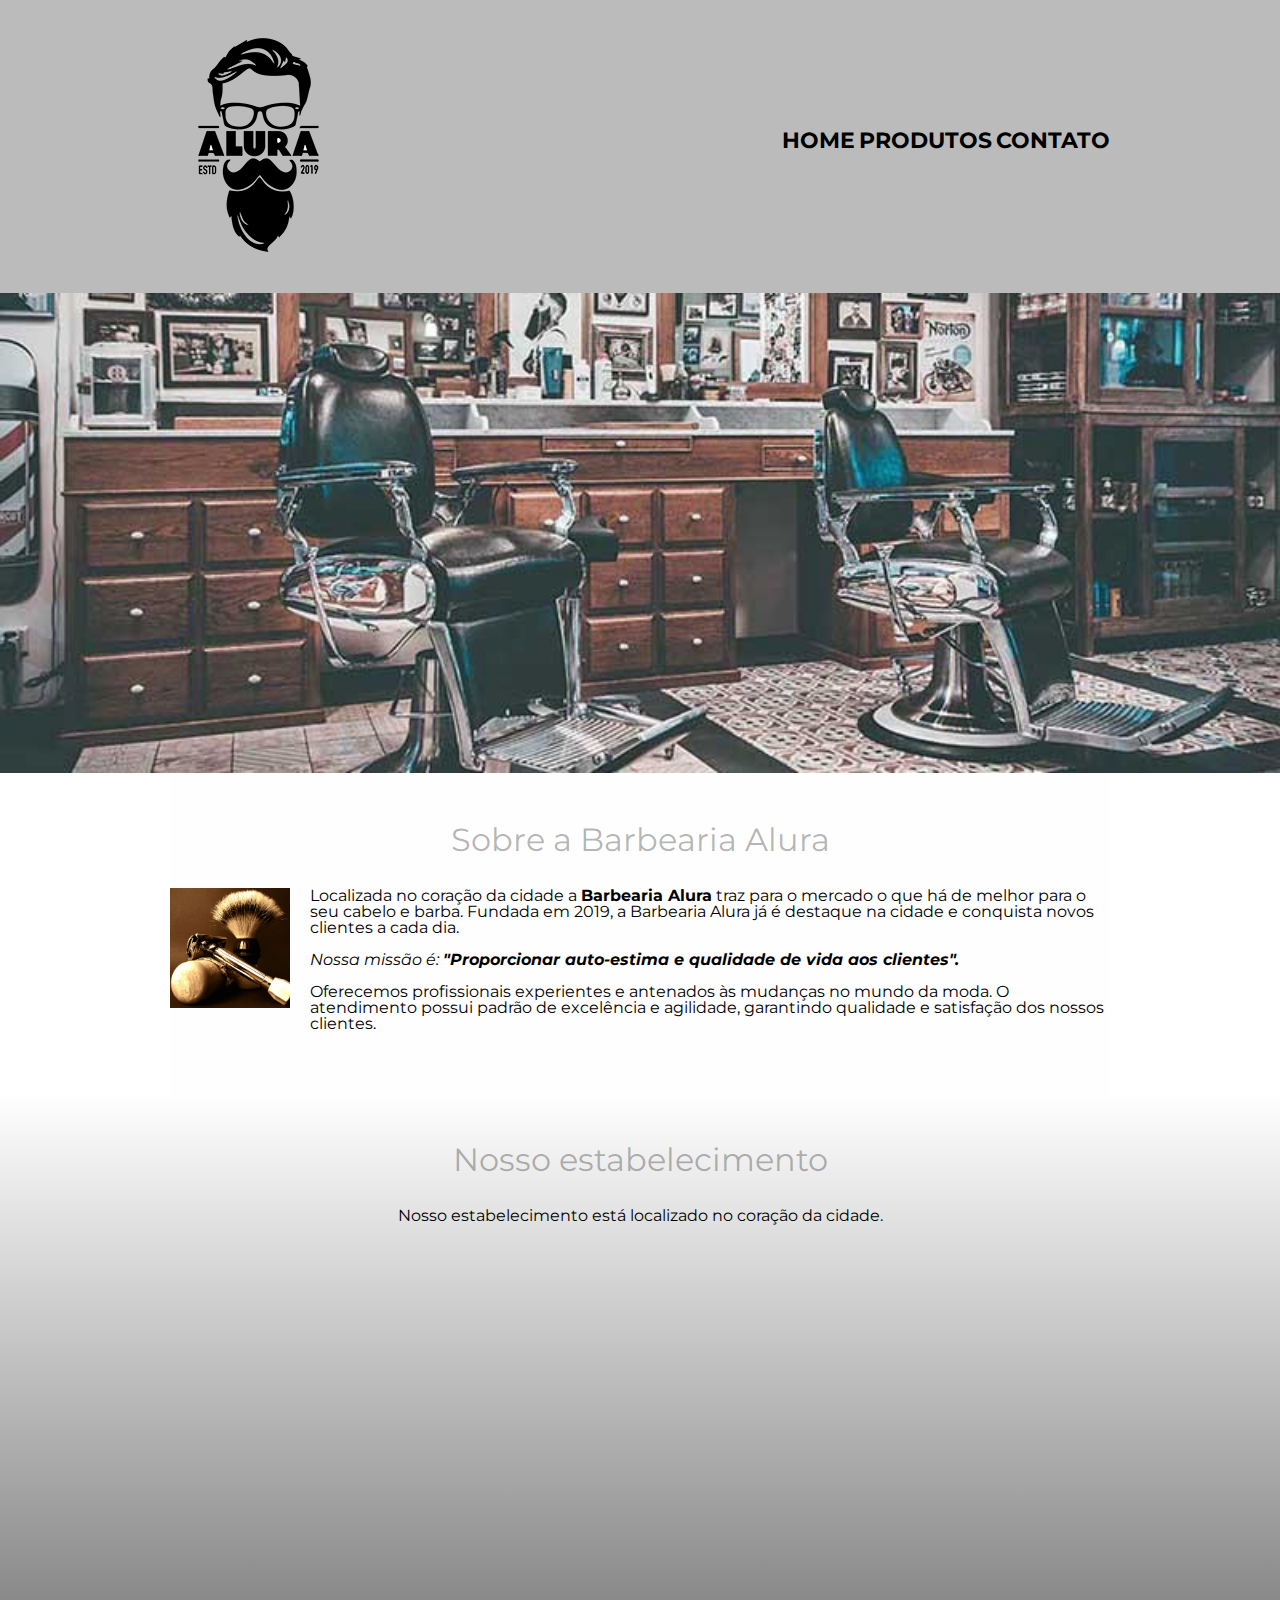
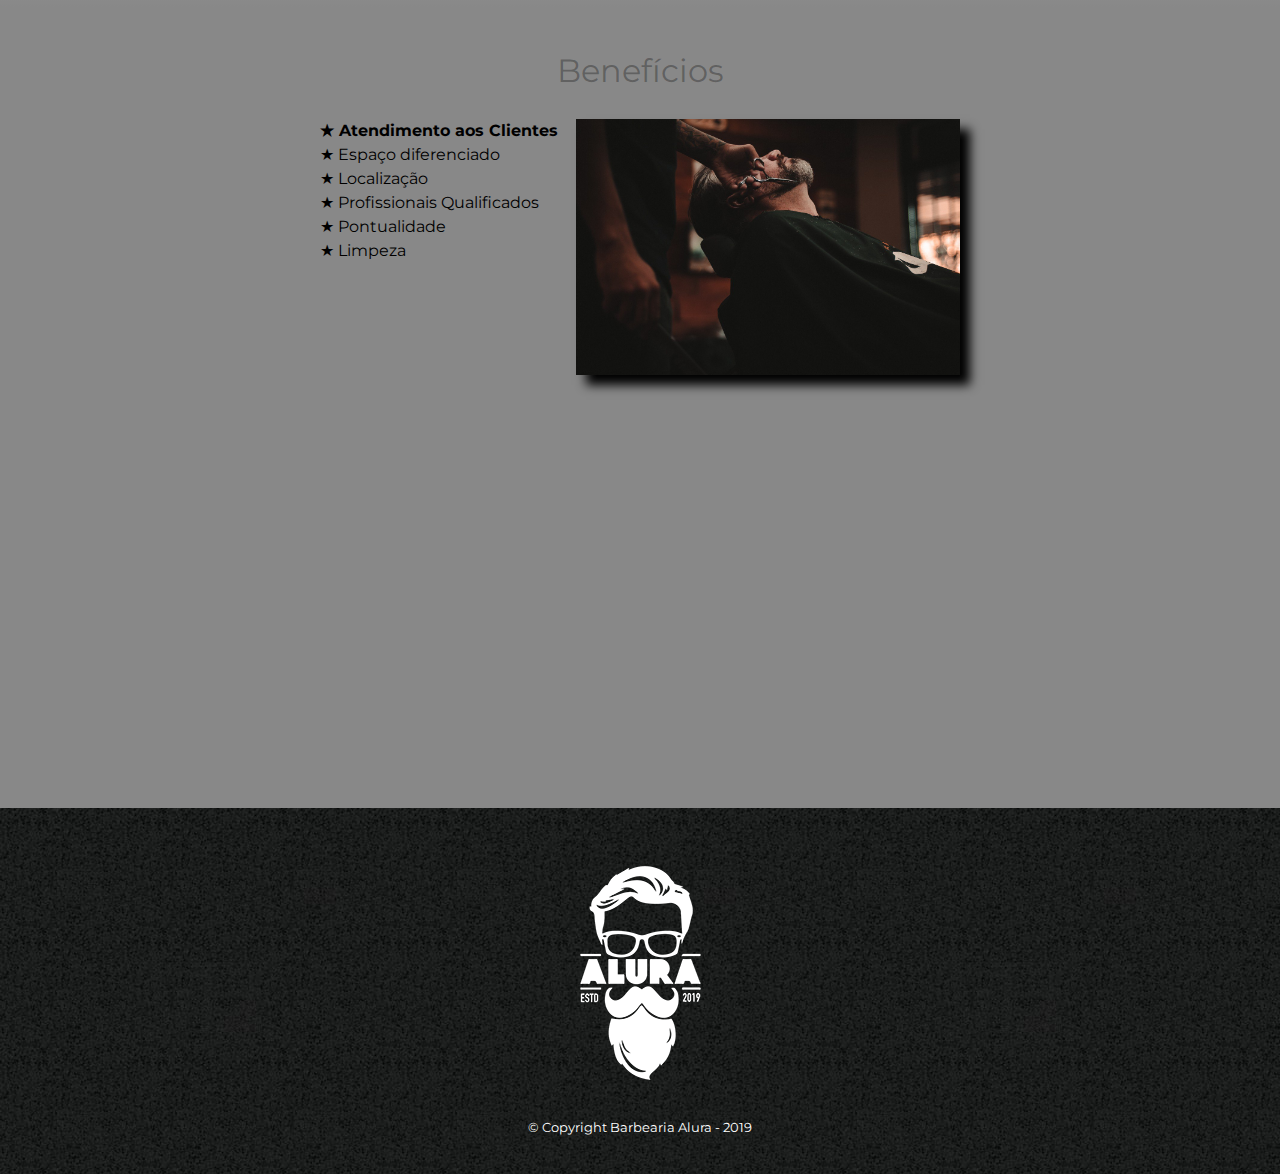
<file: index.html>
<!DOCTYPE html>

<html lang="pt-br">
    <!-- lang passa para o navegador instruções do idoma da página
        caso uma pessoa de fora esteja utilizando o site e deseje traduzir-->

    <head>

        <meta charset="UTF-8">
        <!-- a tag meta passa informações para o navegador
            o charset ou character set é a propriedade e UTF-8
            é como identificamos o dicionário com as línguas mais comuns -->
        <meta name="viewport" content="width=device-width">
        <!-- com essa tag deixamos que o site de adeque à outras resoluções em px de tela -->
        <title>Barbearia Alura</title>
        <link rel="stylesheet" href="reset.css">
        <link rel="stylesheet" href="style.css">
        <link href="https://fonts.googleapis.com/css?family=Montserrat&display=swap" rel="stylesheet">

    </head>

    <body>

        <header>

            <div class="caixa">

                <h1><img src="imagens/logo.png"></h1>

                <nav>

                    <ul>

                        <li><a href="index.html">Home</a></li>
                        <li><a href="produtos.html">Produtos</a></li>
                        <li><a href="contato.html">Contato</a></li>
                    
                    </ul>

                </nav>

            </div>

        </header>

        <img class="banner" src="imagens/banner.jpg">
        <!-- sempre que falamos em estilo são classes, sempre que falamos em comportamento são ids -->
        
        <main>

            <section class="principal">

                <h2 class="titulo-principal">Sobre a Barbearia Alura</h2>
                
                <img src="imagens/utensilios.jpg" class="utensilios" alt="Utensílios de um barbeiro">

                <p>Localizada no coração da cidade a <strong>Barbearia Alura</strong> traz para 
                    o mercado o que há de melhor para o seu cabelo e barba. Fundada em 2019, a Barbearia 
                    Alura já é destaque na cidade e conquista novos clientes a cada dia.</p>
    
                <p id="missao"> <em> Nossa missão é: <strong>"Proporcionar auto-estima e
                    qualidade de vida aos clientes".</strong></em> </p>
    
                <p>Oferecemos profissionais experientes e antenados às mudanças no mundo da moda. O atendimento 
                    possui padrão de excelência e agilidade, garantindo qualidade e satisfação dos nossos clientes.</p>
            
            </section>

            <section class="mapa">

                <h3 class="titulo-principal">Nosso estabelecimento</h3>

                <p>Nosso estabelecimento está localizado no coração da cidade.</p>

                <div class="mapa-conteudo">
                    <iframe src="https://www.google.com/maps/embed?pb=!1m18!1m12!1m3!1d3656.4484611390444!2d-46.63465338502178!3d-23.588244284669518!2m3!1f0!2f0!3f0!3m2!1i1024!2i768!4f13.1!3m3!1m2!1s0x94ce5a2b2ed7f3a1%3A0xab35da2f5ca62674!2sCaelum!5e0!3m2!1spt-BR!2sbr!4v1578050443552!5m2!1spt-BR!2sbr" width="100%" height="300" frameborder="0" style="border:0;" allowfullscreen=""></iframe>
                </div>

            </section>
            
            <section class="beneficios">

                    <div class="conteudo-beneficios">

                        <h3 class="titulo-principal">Benefícios</h3>
                        <!-- Para criar listas ordenadas usamos a tag <ol>
                            para listas não ordenadas utilizamos <ul> -->
                        <ul class="lista-beneficios">
            
                            <!-- A diferença entre id e class, é que
                                o id é único, e a class pode ser repetida -->
                            <li class="itens">Atendimento aos Clientes</li>
                            <li class="itens">Espaço diferenciado</li>
                            <li class="itens">Localização</li>
                            <li class="itens">Profissionais Qualificados</li>
                            <li class="itens">Pontualidade</li>
                            <li class="itens">Limpeza</li>
                        
                        </ul><img src="imagens/beneficios.jpg" class="imgBeneficios">

                </div>

                <div class="video">
                    
                    <iframe width="100%" height="315" src="https://www.youtube.com/embed/wcVVXUV0YUY" frameborder="0" allow="accelerometer; autoplay; encrypted-media; gyroscope; picture-in-picture" allowfullscreen></iframe>
                
                </div>
    
            </section>

        </main>
        
        <footer>

            <img src="imagens/logo-branco.png">

            <p class="copyright">&copy; Copyright Barbearia Alura - 2019</p>
            <!-- unicode-table para pegar caracteres especiais -->
        </footer>

    </body>
    
</html>
</file>
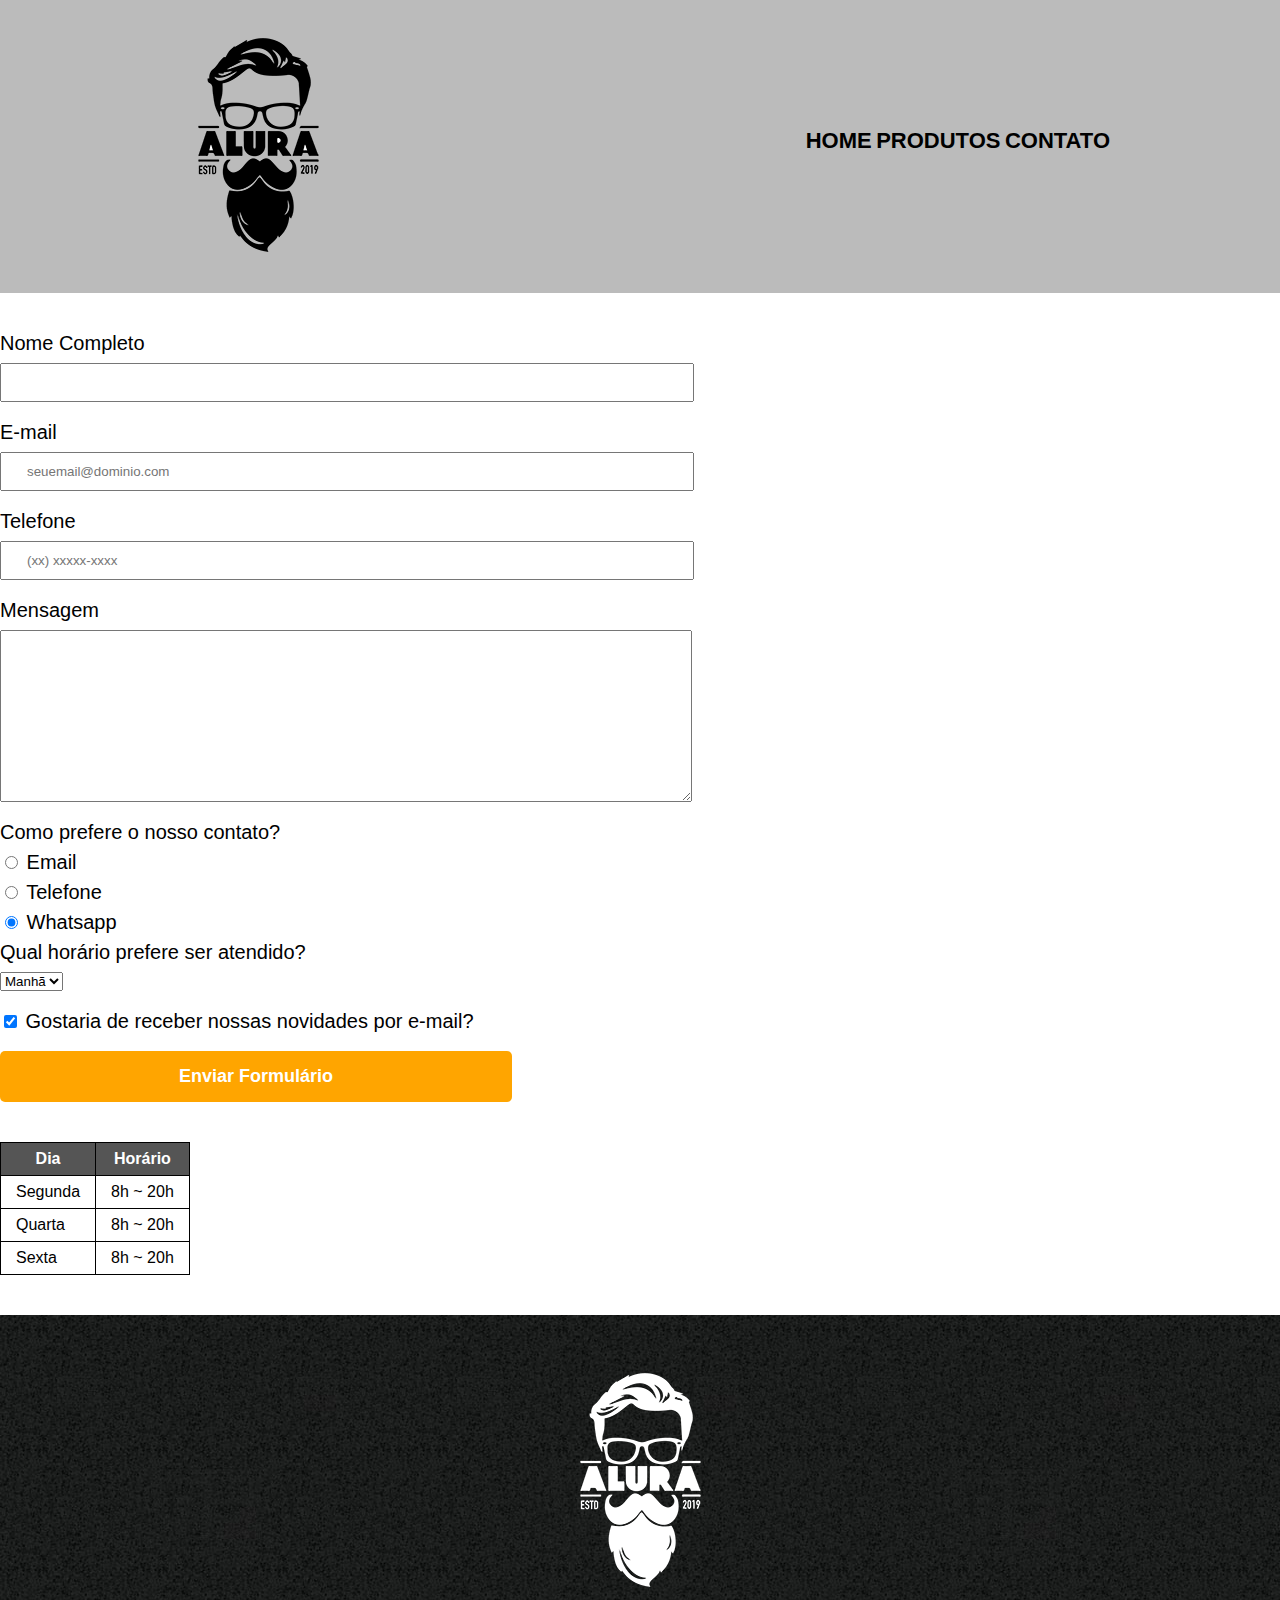
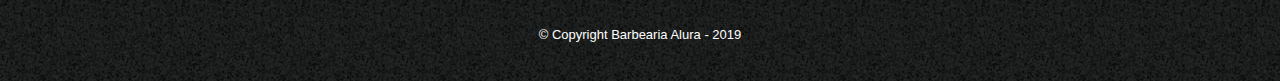
<file: contato.html>
<!DOCTYPE html>

<html>

    <head>

        <meta charset="UTF-8">
        <meta name="viewport" content="width=device-width">

        <title>Contato - Barbearia Alura</title>

        <link rel="stylesheet" href="reset.css">
        <link rel="stylesheet" href="style.css">

    </head>

    <body>

        <header>
            <div class="caixa">
                <h1><img src="imagens/logo.png" alt="Logo da Barbearia Alura"></h1>

                <nav>

                    <ul>

                        <li><a href="index.html">Home</a></li>
                        <li><a href="produtos.html">Produtos</a></li>
                        <li><a href="contato.html">Contato</a></li>
                    
                    </ul>

                </nav>
            </div>
        </header>

        <main>
            <form>

                <label for="nomecompleto"> Nome Completo</label>
                <!-- for é a propriedade que faz o laço entre um label e um input -->
                <input type="text" id="nomecompleto" class="input-padrao" required>
                <!-- required é para dizer ao browser que aquele campo é obrigatório -->

                <label for="email">E-mail</label>
                <input type="email" id="email" class="input-padrao" required placeholder="seuemail@dominio.com">
                <!-- type email serve para que o browser não aceite outros formatos de texto inseridos
                    também auxilia a troca para o teclado correto no mobile -->
                
                <label for="telefone">Telefone</label>
                <input type="tel" id="telefone" class="input-padrao" required placeholder="(xx) xxxxx-xxxx">

                <label for="mensagem">Mensagem</label>
                <textarea cols="70" rows="10" id="mensagem" class="input-padrao" required></textarea>
                <!-- textarea serve para o user escrever uma quantidade maior de informação
                    cols número de colunas rows número de linhas -->

                <fieldset>
                    <!-- outro tipo de div, onde todos os dados se referem a um mesmo assunto -->
                    <legend>Como prefere o nosso contato?</legend>

                    <label for="radio-email"><input type="radio" name="contato" value="email" id="radio-email"> Email</label>
                    
                    <label for="radio-telefone"><input type="radio" name="contato" value="telefone" id="radio-telefone"> Telefone</label>                    

                    <label for="radio-whatsapp"><input type="radio" name="contato" value="Whatsapp" id="radio-whatsapp" checked> Whatsapp</label>
                    
                </fieldset>

                <fieldset>

                    <legend>Qual horário prefere ser atendido?</legend>

                    <select>
                        <!-- Estilo cascata de opções -->
                        <option>Manhã</option>
                        <option>Tarde</option>
                        <option>Noite</option>

                    </select>

                </fieldset>

                <label class="checkbox"><input type="checkbox" checked> Gostaria de receber nossas novidades por e-mail?</label>

                <input type="submit" value="Enviar Formulário" class="enviar">

            </form>

            <table>
                <!-- Criando tabelas, tr são as linhas, td as células. Temos 4 linhas com 2 células cada -->
                <thead>
                    <!-- Acrescentando mais semântica ao código 
                        thead é o cabeçalho da table, e th é a célula do thead-->
                    <tr>
                        <!-- O efeito de 'mesclar células' é conseguido por meio do colspan= X
                            onde x é o valor de colunas da table-->

                        <th>Dia</th>
                        <th>Horário</th>

                    </tr>

                </thead>
                <tbody>

                    <tr>

                        <td>Segunda</td>
                        <td>8h ~ 20h</td>

                    </tr>

                    <tr>

                        <td>Quarta</td>
                        <td>8h ~ 20h</td>

                    </tr>

                    <tr>

                        <td>Sexta</td>
                        <td>8h ~ 20h</td>

                    </tr>

                </tbody>
                <!-- Ainda falando sobre semântica, existe o tfoot que é o rodapé da table com a célula tf -->          

            </table>

        </main>

        <footer>

            <img src="imagens/logo-branco.png" alt="Logo da Barbearia Alura">

            <p class="copyright">&copy; Copyright Barbearia Alura - 2019</p>

        </footer>

    </body>
    
</html>
</file>
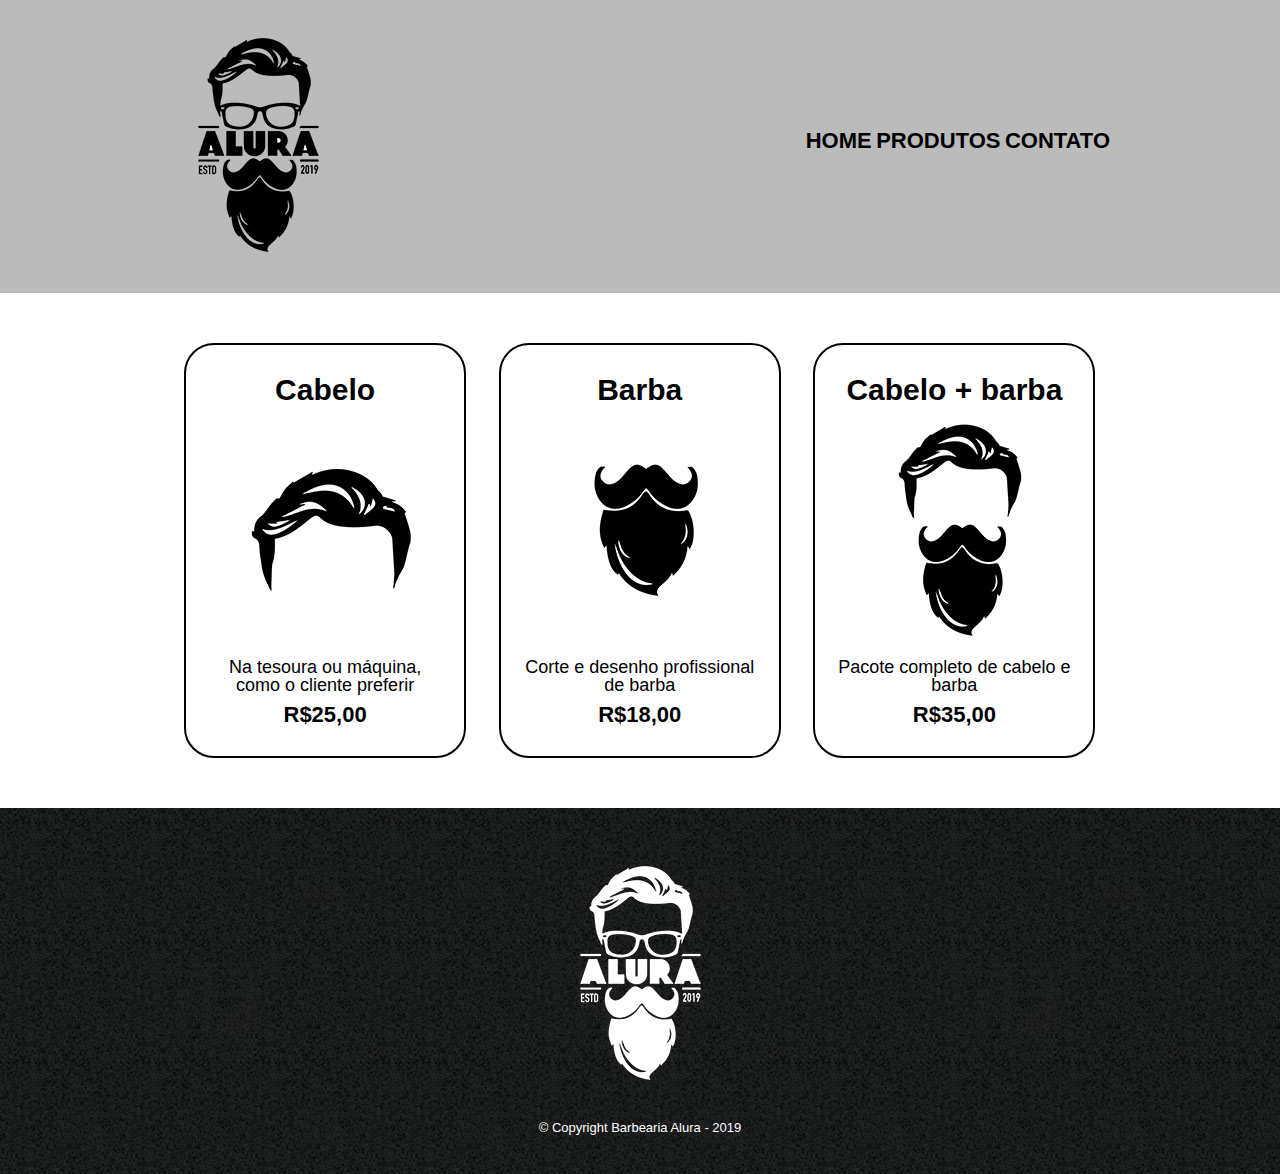
<file: produtos.html>
<!DOCTYPE html>

<html>

    <head>

        <meta charset="UTF-8">
        <meta name="viewport" content="width=device-width">

        <title>Produtos - Barbearia Alura</title>

        <link rel="stylesheet" href="reset.css">
        <link rel="stylesheet" href="style.css">

    </head>

    <body>

        <header>
            <div class="caixa">
                <h1><img src="imagens/logo.png"></h1>

                <nav>

                    <ul>

                        <li><a href="index.html">Home</a></li>
                        <li><a href="produtos.html">Produtos</a></li>
                        <li><a href="contato.html">Contato</a></li>
                    
                    </ul>

                </nav>
            </div>
        </header>

        <main> 
            <!-- A tag main, para o conteúdo principal da nossa página -->

            <ul class="produtos">

                <li>

                    <h2>Cabelo</h2>
                    <img src="imagens/cabelo.jpg">
                    <p class="produto-descricao">Na tesoura ou máquina, como o cliente preferir</p>
                    <p class="produto-preco">R$25,00</p>

                </li>

                <li>

                    <h2>Barba</h2>
                    <img src="imagens/barba.jpg">
                    <p class="produto-descricao">Corte e desenho profissional de barba</p>
                    <p class="produto-preco">R$18,00</p>

                </li>

                <li>

                    <h2>Cabelo + barba</h2>
                    <img src="imagens/cabelo+barba.jpg">
                    <p class="produto-descricao">Pacote completo de cabelo e barba</p>
                    <p class="produto-preco">R$35,00</p>

                </li>

            </ul>

        </main>

        <footer>

            <img src="imagens/logo-branco.png">

            <p class="copyright">&copy; Copyright Barbearia Alura - 2019</p>
            <!-- unicode-table para pegar caracteres especiais -->
        </footer>

    </body>
    
</html>
</file>
<file: style.css>
/*      css do header, footer, e da página produtos     */

body {
    font-family: 'Montserrat', sans-serif;
}

header {
    background-color: #BBBBBB;
    padding: 20px 0;
}

.caixa {
    position: relative;
    width: 940px;
    margin: 0 auto;
}

nav {
    position: absolute;
    top: 110px;
    right: 0;
}

nav li {
    display: inline-block;
    margin: 0, 0, 0, 15px;
}

nav a {
    text-transform: uppercase;
    color: #000000;
    font-weight: bold;
    font-size: 22px;
    text-decoration: none;
}

nav a:hover {
    /* :hover captura o movimento do mouse sobre um elemento */
    color: #FFFFFF;
    text-decoration: underline;
}

.produtos {
    width: 940px;
    margin: 0 auto;
    padding: 50px 0;
}

.produtos li {
    display: inline-block;
    text-align: center;
    width: 30%;
    vertical-align: top;
    margin: 0 1.5%;
    padding: 30px 20px;
    box-sizing: border-box;
    /* essa propriedade ajuda o navegador a calcular
    o padding dentro do width deixando tudo equilibrado */
    border: 2px solid #000000;
    border-radius: 30px;
}

.produtos li:hover {
    border: 6px solid #b80707;
}

.produtos li:active {
    /* quando eu estiver com o click pressionado*/
    border: 6px solid #07b807;
}

.produtos li:hover h2 {
    font-size: 34px;
}

/*  Algumas pseudo-classes CSS
        º hover, quando o usuário passa o cursor sobre o elemento
        º active, quando um elemento está sendo ativado pelo usuário */

.produtos h2 {
    font-size: 30px;
    font-weight: bold;
}

.produto-descricao {
    font-size: 18px;
}

.produto-preco {
    font-size: 22px;
    font-weight: bold;
    margin-top: 10px;
}

footer {
    text-align: center;
    background-image: url("imagens/bg.jpg");
    padding: 40px 0;
}

.copyright {
    color: #FFFFFF;
    font-size: 13px;
    margin: 20px 0 0;
}

/*  Aqui começa o CSS da página de Contato  */

main {
    
}

form {
    margin: 40px 0;
}

form label, form legend {
    display: block;
    font-size: 20px;
    margin: 0 0 10px;
}

.input-padrao {
    display: block;
    margin: 0 0 20px;
    padding: 10px 25px;
    width: 50%;
}

.checkbox {
    margin: 20px 0;
}

.enviar {
    width: 40%;
    padding: 15px 0;
    background-color: orange;
    color: white;
    font-weight: bold;
    font-size: 18px;
    border: none;
    border-radius: 5px;
    transition: 1s all;
    cursor: pointer;
}

.enviar:hover {
    background-color: darkorange;
    transform: scale(1.2);
}

table {
    margin: 20px 0 40px;
}

thead {
    background-color: #555555;
    color: white;
    font-weight: bold;
    border: 1px solid #000000;
}

td, th {
    border: 1px solid #000000;
    padding: 8px 15px;
}

/*      Aqui tem o CSS da nova home page        */

.banner {
    width: 100%;
}

.principal {
    padding: 3em 0;
    background-color: #FEFEFE;
    width: 940px;
    margin: 0 auto;
}

.titulo-principal {
    text-align: center;
    font-size: 2em;
    /*  equivalente ao dobro da quantidade de px  */
    margin: 0 0 1em;
    clear: left;
    color: rgba(0, 0, 0, 0.3);
    /* alpha controla o nível de opacidade */
    transition: 600ms;
}

.titulo-principal:hover {
    color: rgba(0, 0, 0, 1);
}

.principal p {
    margin: 0 0 1em;
    /*  margin proporcional ao tamanho da fonte  */
}

.principal strong {
    font-weight: bold;
}

.principal em {
    font-style: italic;
}

.utensilios {
    width: 120px;
    float: left;
    margin: 0 20px 20px 0;
}

.mapa {
    padding: 3em 0;
    background: linear-gradient(#FEFEFE, #888888);
}

.mapa-conteudo {
    width: 940px;
    margin: 0 auto;
}

.mapa p {
    margin: 0 0 2em;
    text-align: center;
}

.beneficios {
    padding: 3em 0;
    background-color: #888888;
}

.conteudo-beneficios {
    width: 640px;
    margin: 0 auto;
}

.lista-beneficios {
    width: 40%;
    display: inline-block;
    vertical-align: top;
}

.itens {
    line-height: 1.5em;
}

.itens:first-child {
    /* pseudo elemento, mexe exclusivamente em um elemento da classe 
    last-child (última 'criança')
    nth-child(x) sendo x o número do elemento desejado se utilizar o valor
    'n' ex.: '2n' estamos pegando só os membros pares */
    font-weight: bold;
}

.itens:before {
    content: "★ ";
}

.imgBeneficios {
    width: 60%;
    opacity: 1;
    transition: 500ms; /* milisegundos*/
    box-shadow: 10px 10px 10px black;
}

.imgBeneficios:hover {
    opacity: 0.2;
}

.video {
    width: 560px;
    /* propriedade calc() faz o calculo automático do tamanho */
    margin: 2em auto;
}

/* Falando sobre seletores, podemos editar qualquer conteudo,
utilizando '>' pegamos o primeiro filho direto de uma tag.
E usando '+' usamos o próximo item direto, ex 'img + p' (o p imediatamente após uma img) 
ex² 'img ~ p' estiliza tods os paragrafos depois de uma img
'.principal p:not(#missao) pega todos os 'p' exceto o #missao */

@media screen and (max-width: 480px) {
    /* A partir desse comando, conseguimos perguntar ao navegador, que tipo de
    tela o user está usando, e devolver um código adequado */

    /* Header, Footer, Home Page */
    .caixa, .principal, .conteudo-beneficios, .mapa-conteudo, .video {
        width: auto;
    }

    h1 {
        text-align: center;
    }

    nav {
        position: static;
    }

    .lista-beneficios, .imgBeneficios {
        width: 100%;
    }

    /*   Produtos    */
}
</file>
